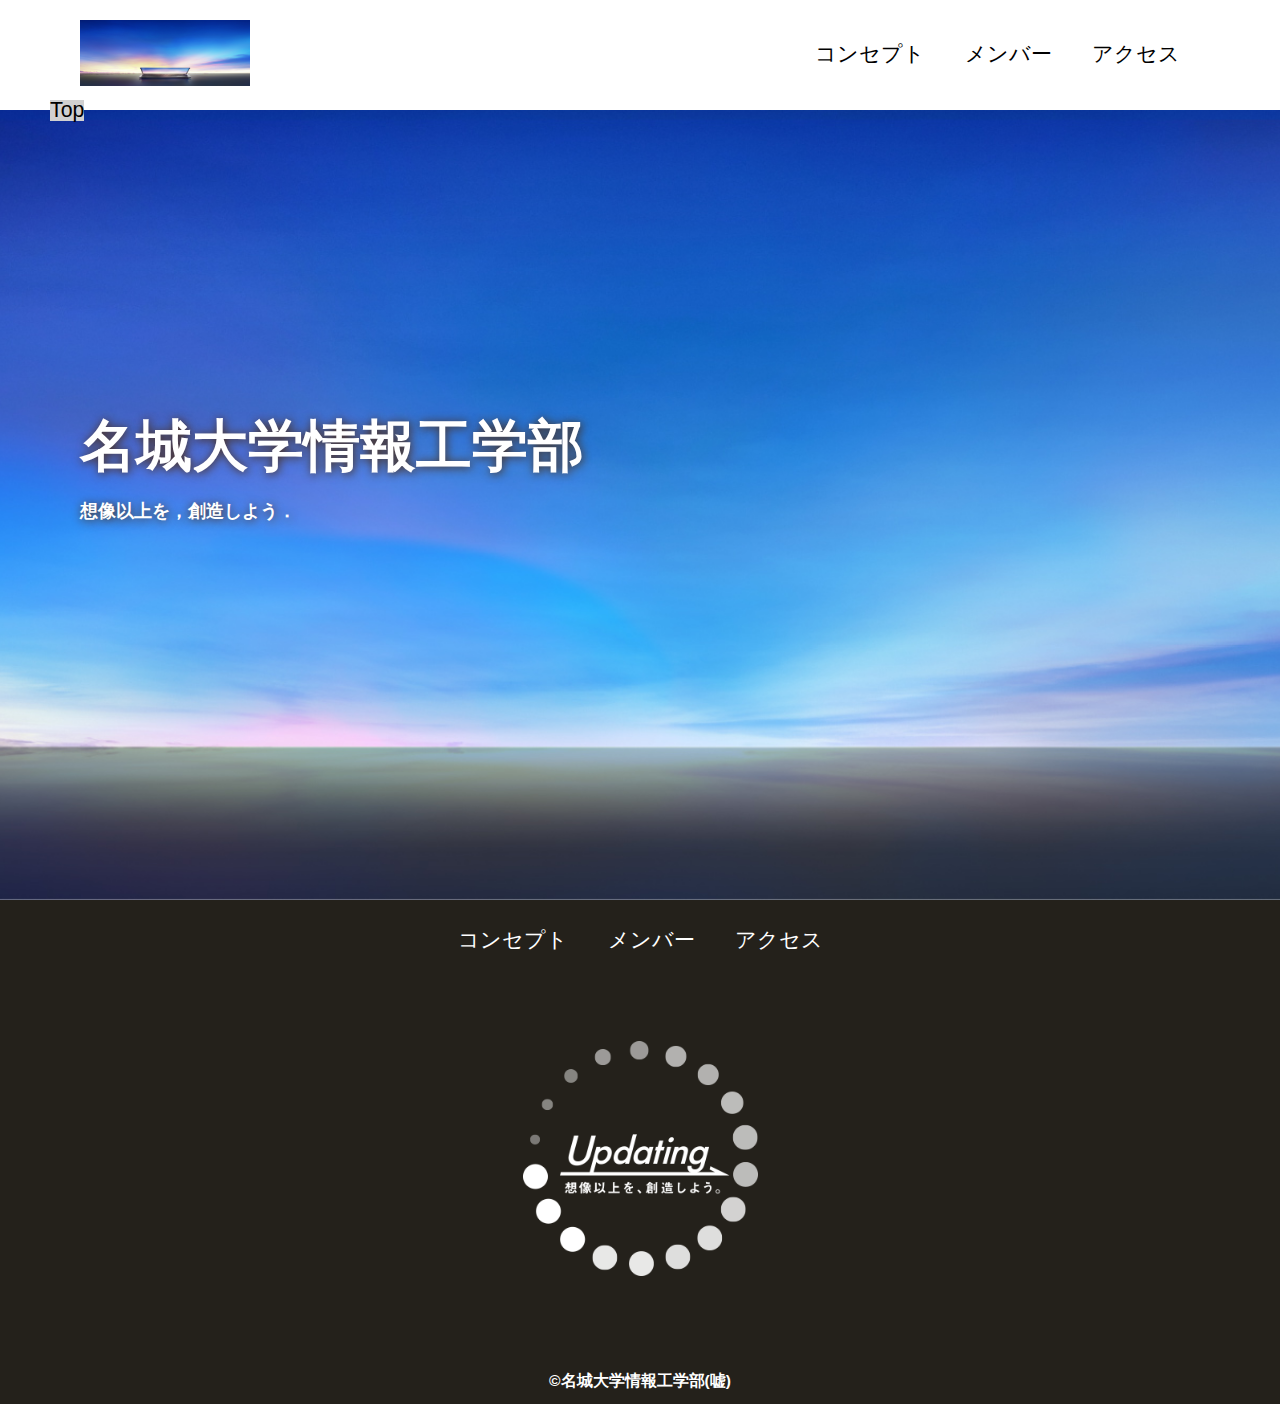
<file: index.html>
<!DOCTYPE html>
<html>
    <head>
        <meta charset="UTF-8">
        <title>名城大学情報工学部非公式HP</title>
        <meta name="description" content="名城大学情報工学部非公式HP">
        <meta name="viewport" content="width=device-width">
        <script src="https://ajax.googleapis.com/ajax/libs/jquery/1.11.0/jquery.min.js"></script>
        <script src="js/script.js"></script>
        <link href="css/index.css" rel="stylesheet">
        <link rel="preconnect" href="https://fonts.googleapis.com">
        <link rel="preconnect" href="https://fonts.gstatic.com" crossorigin>
        <link href="https://fonts.googleapis.com/css2?family=Cherry+Bomb+One&display=swap" rel="stylesheet">    
    </head>
    <body>
        <header class="header">
            <div class="header-inner">
                <a class="header-logo" href="index.html">
                    <img src="images/common/logo.png" alt="ロゴ">
                </a>
                <button class="toggle-menu-button"></button>
                <div class="header-site-menu">
                    <nav class="site-menu">
                        <ul>
                            <li><a href="concept.html">コンセプト</a></li>
                            <li><a href="members.html">メンバー</a></li>
                            <li><a href="access.html">アクセス</a></li>
                        </ul>
                    </nav>
                </div>
            </div>
        </header>
        <main class="main">
            <nav class="floating">
                <ul>
                    <li><a href="#">Top</a></li>
                </ul>
            </nav>
            <div class="first-view">
                <div class="first-view-text">
                    <h1>名城大学情報工学部</h1>
                    <p>想像以上を，創造しよう．</p>
                    </div>
                </div>
            </div>
        </main>
        <footer class="footer">
            <nav class="site-menu">
                <ul>
                    <li><a href="concept.html">コンセプト</a></li>
                    <li><a href="members.html">メンバー</a></li>
                    <li><a href="access.html">アクセス</a></li>
                </ul>
            </nav>
            <a class="footer-logo" href="index.html">
                <img src="images/common/logo_footer.png" alt="ロゴ">
            </a>
            <p class="copyright"><small>&copy;名城大学情報工学部(嘘)</small></p>
        </footer>
    </body>
</html>
</file>
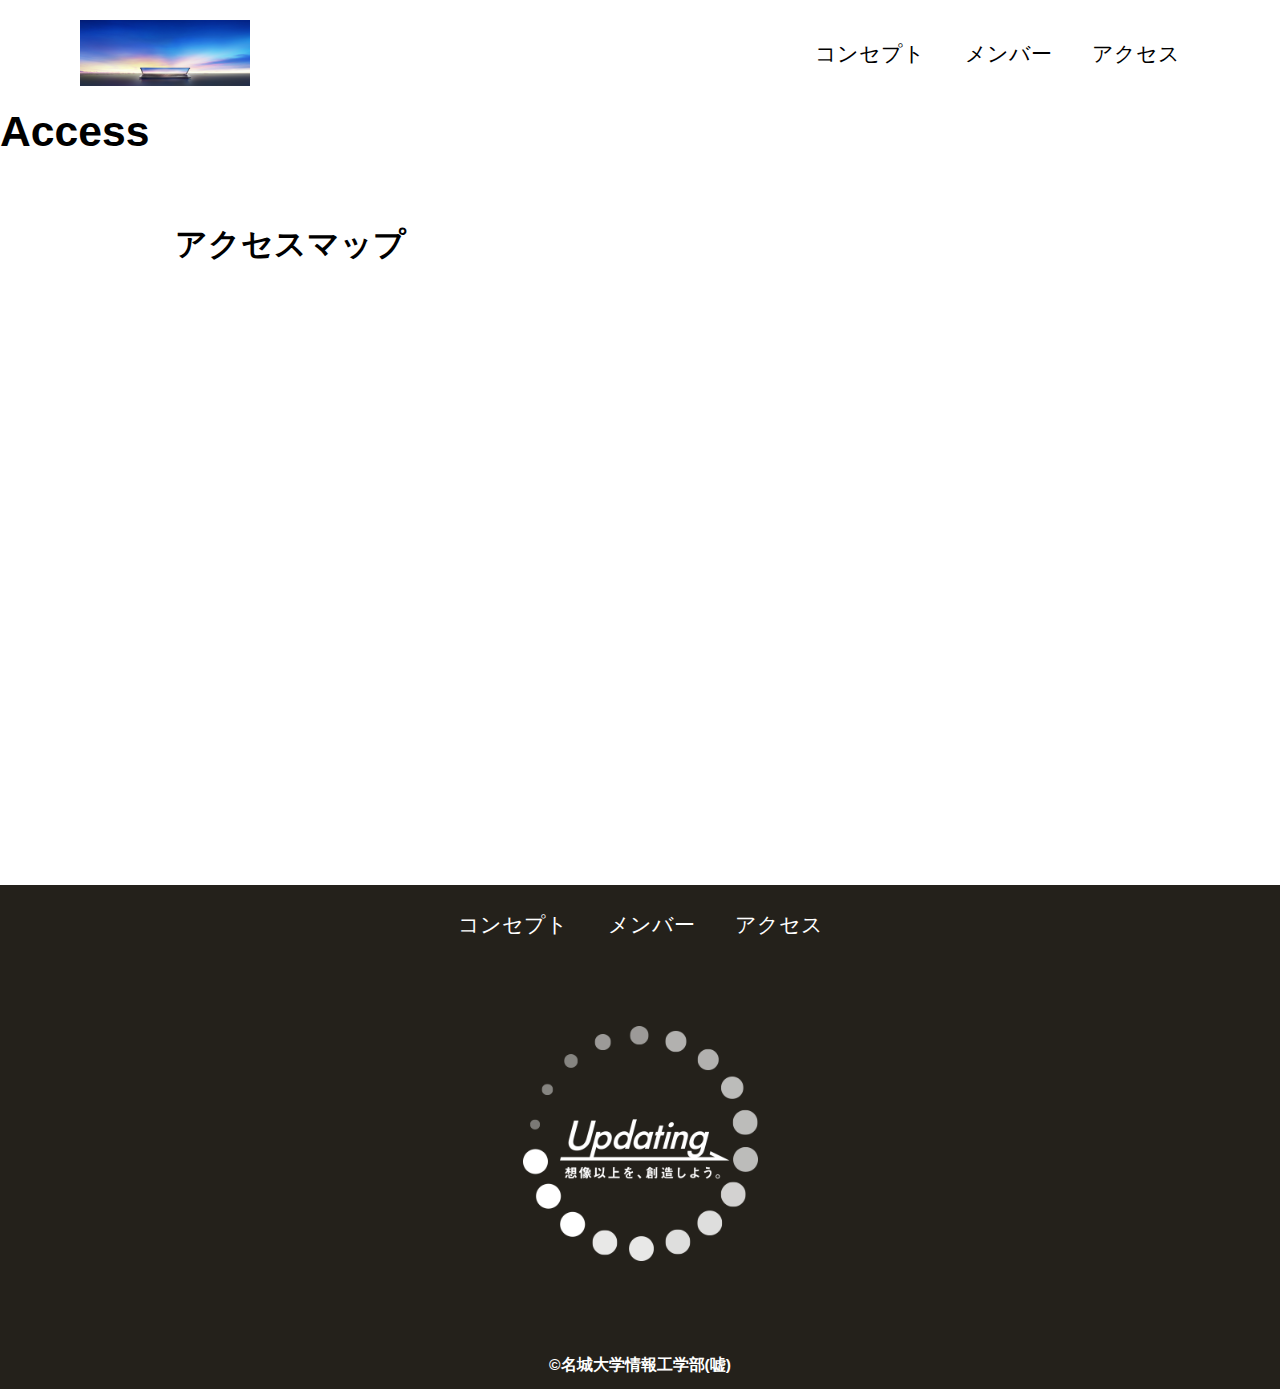
<file: access.html>
<!DOCTYPE html>
<html>
    <head>
        <meta charset="UTF-8">
        <title>アクセスマップ</title>
        <meta name="description" content="access map">
        <meta name="viewport" content="width=device-width">
        <script src="https://ajax.googleapis.com/ajax/libs/jquery/1.11.0/jquery.min.js"></script>
        <script src="js/script.js"></script>
        <link href="css/common.css" rel="stylesheet">
        <link href="css/access.css" rel="stylesheet">
        <link rel="preconnect" href="https://fonts.googleapis.com">
        <link rel="preconnect" href="https://fonts.gstatic.com" crossorigin>
        <link href="https://fonts.googleapis.com/css2?family=Cherry+Bomb+One&display=swap" rel="stylesheet">    
    </head>
    <body>
        <header class="header">
            <div class="header-inner">
                <a class="header-logo" href="index.html">
                    <img src="images/common/logo.png" alt="ロゴ">
                </a>
                <button class="toggle-menu-button"></button>
                <div class="header-site-menu">
                    <nav class="site-menu">
                        <ul>
                            <li><a href="concept.html">コンセプト</a></li>
                            <li><a href="members.html">メンバー</a></li>
                            <li><a href="access.html">アクセス</a></li>
                        </ul>
                    </nav>
                </div>
            </div>
        </header>
        <main class="main">
            <div class="title">
                <h1>Access</h1>
            </div>
            <div class="map">
                <h2>アクセスマップ</h2>
                <iframe src="https://www.google.com/maps/embed?pb=!1m18!1m12!1m3!1d1631.4246070876834!2d136.9775551914382!3d35.135436215636744!2m3!1f0!2f0!3f0!3m2!1i1024!2i768!4f13.1!3m3!1m2!1s0x60037ad5058b80e9%3A0x3651df670b800f72!2z44CSNDY4LTAwNzMg5oSb55-l55yM5ZCN5Y-k5bGL5biC5aSp55m95Yy65aGp6Yec5Y-j77yR5LiB55uu77yU77yR77yR!5e0!3m2!1sja!2sjp!4v1687501724149!5m2!1sja!2sjp" style="border:0;" allowfullscreen="" loading="lazy" referrerpolicy="no-referrer-when-downgrade"></iframe>
            </div>
        </main>
        <footer class="footer">
            <nav class="site-menu">
                <ul>
                    <li><a href="concept.html">コンセプト</a></li>
                    <li><a href="members.html">メンバー</a></li>
                    <li><a href="access.html">アクセス</a></li>
                </ul>
            </nav>
            <a class="footer-logo" href="index.html">
                <img src="images/common/logo_footer.png" alt="ロゴ">
            </a>
            <p class="copyright"><small>&copy;名城大学情報工学部(嘘)</small></p>
        </footer>
    </body>
</html>
</file>
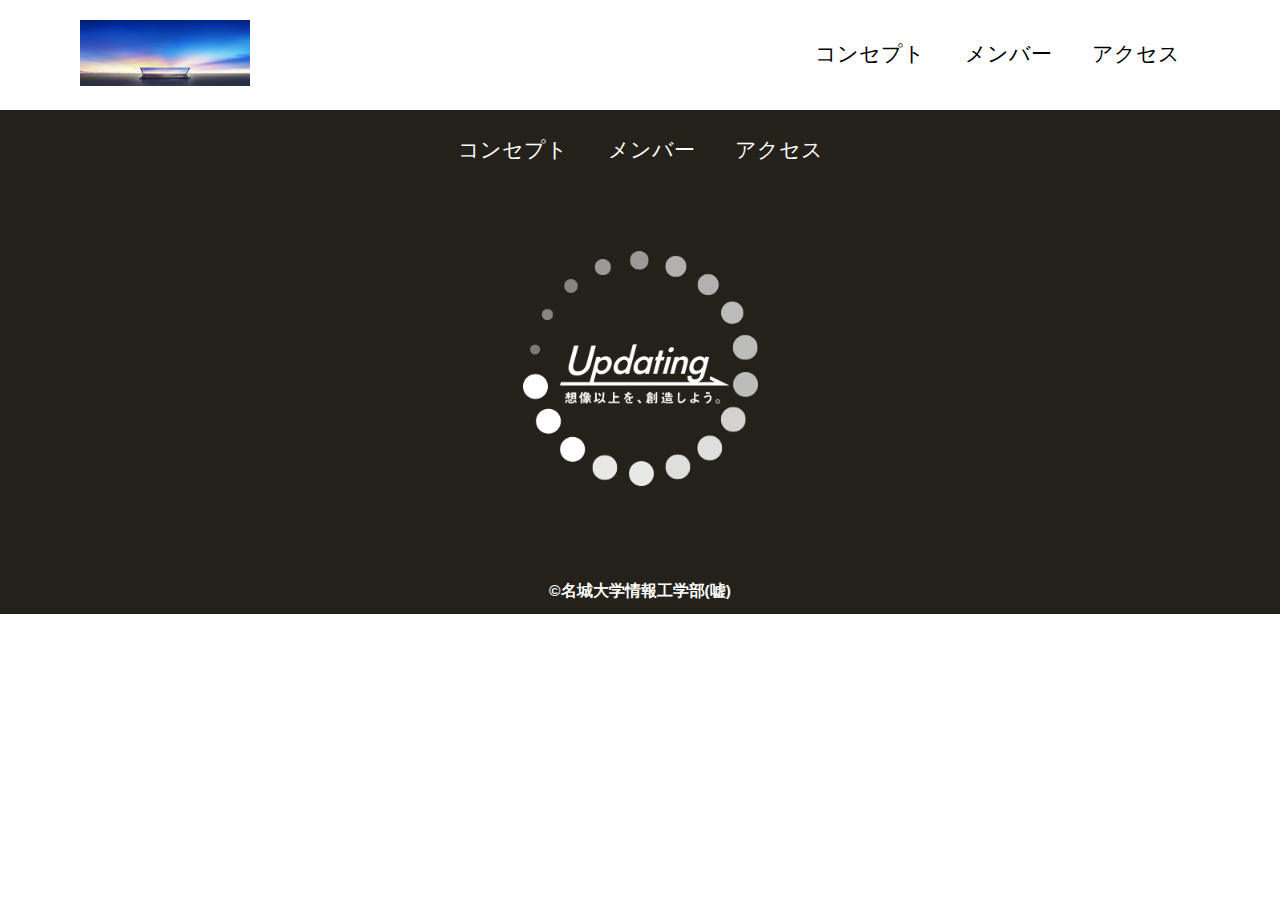
<file: common.html>
<!DOCTYPE html>
<html>
    <head>
        <meta charset="UTF-8">
        <title>名城大学情報工学部非公式HP</title>
        <meta name="description" content="ページの概要">
        <meta name="viewport" content="width=device-width">
        <script src="https://ajax.googleapis.com/ajax/libs/jquery/1.11.0/jquery.min.js"></script>
        <script src="js/script.js"></script>
        <link href="css/common.css" rel="stylesheet">
        <link rel="preconnect" href="https://fonts.googleapis.com">
        <link rel="preconnect" href="https://fonts.gstatic.com" crossorigin>
        <link href="https://fonts.googleapis.com/css2?family=Cherry+Bomb+One&display=swap" rel="stylesheet">    
    </head>
    <body>
        <header class="header">
            <div class="header-inner">
                <a class="header-logo" href="index.html">
                    <img src="images/common/logo.png" alt="ロゴ">
                </a>
                <button class="toggle-menu-button"></button>
                <div class="header-site-menu">
                    <nav class="site-menu">
                        <ul>
                            <li><a href="concept.html">コンセプト</a></li>
                            <li><a href="members.html">メンバー</a></li>
                            <li><a href="access.html">アクセス</a></li>
                        </ul>
                    </nav>
                </div>
            </div>
        </header>
        <main class="main"></main>
        <footer class="footer">
            <nav class="site-menu">
                <ul>
                    <li><a href="concept.html">コンセプト</a></li>
                    <li><a href="members.html">メンバー</a></li>
                    <li><a href="access.html">アクセス</a></li>
                </ul>
            </nav>
            <a class="footer-logo" href="index.html">
                <img src="images/common/logo_footer.png" alt="ロゴ">
            </a>
            <p class="copyright"><small>&copy;名城大学情報工学部(嘘)</small></p>
        </footer>
    </body>
</html>
</file>
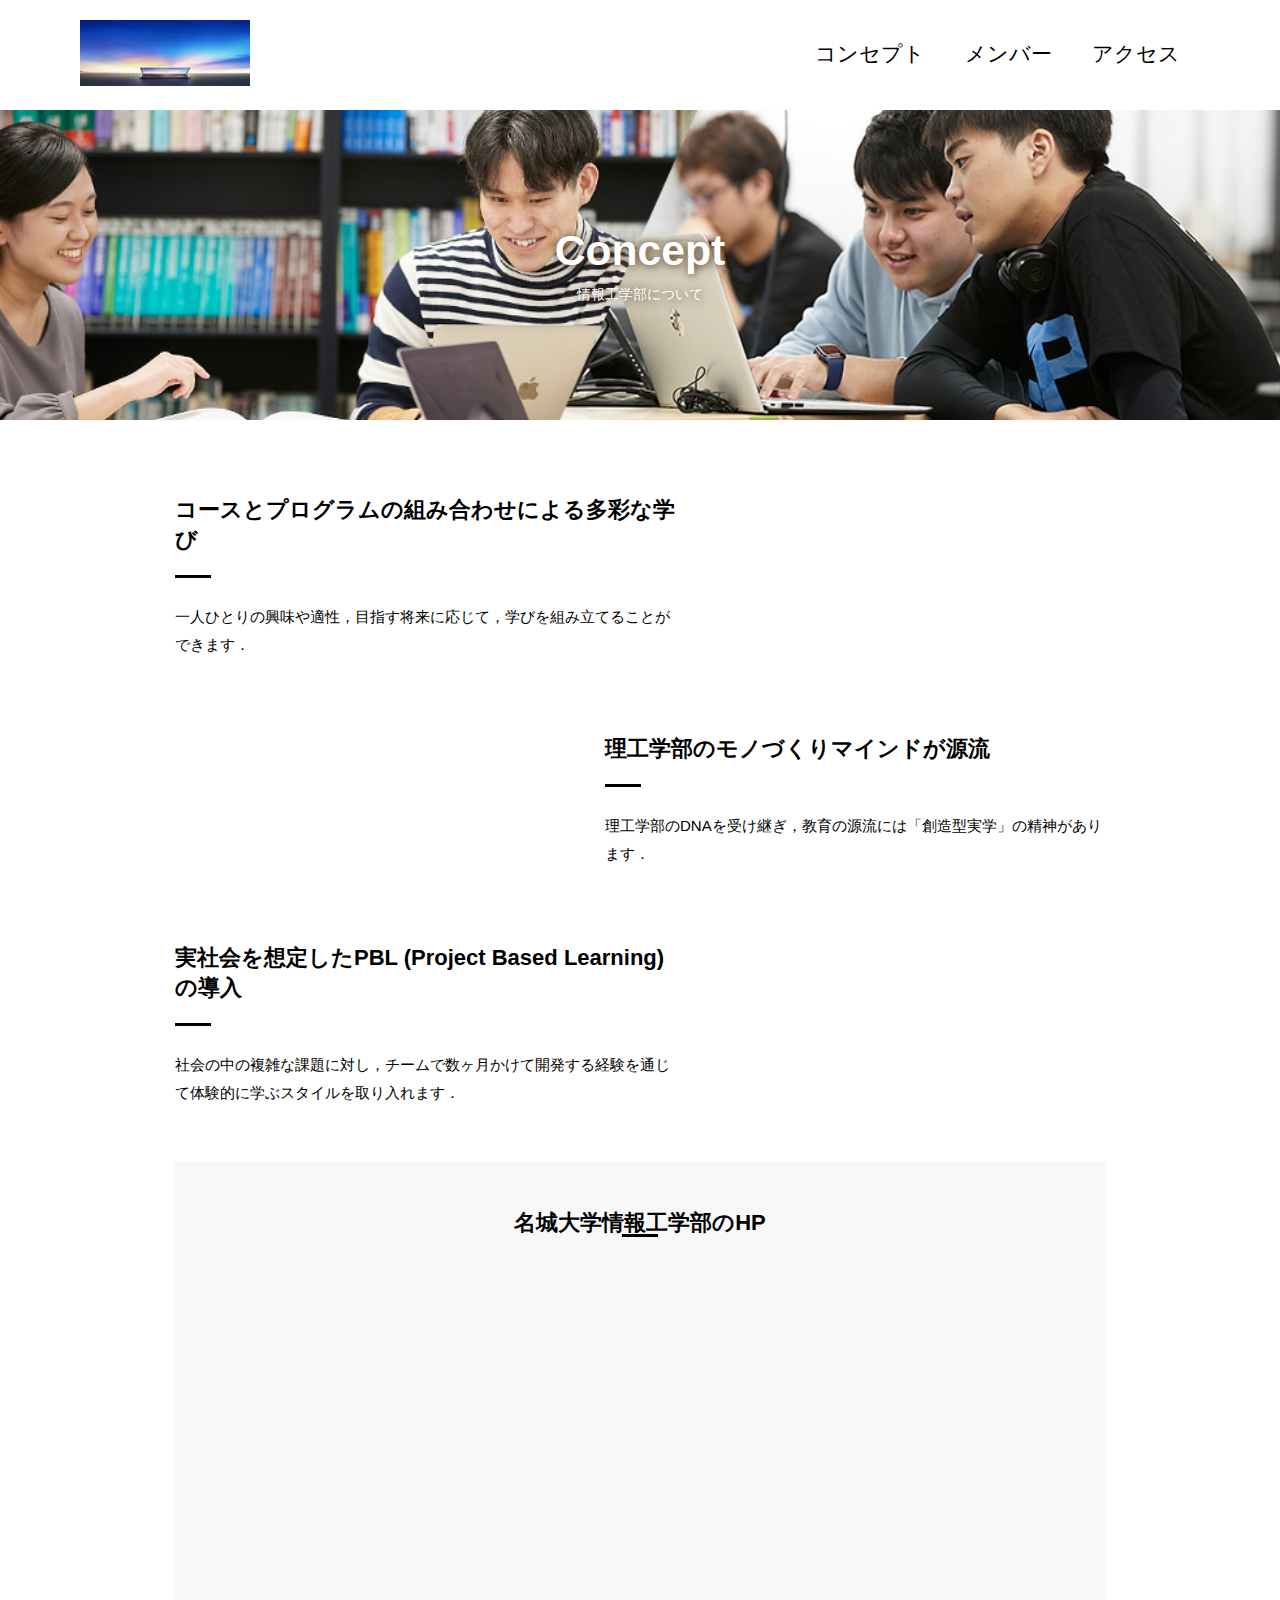
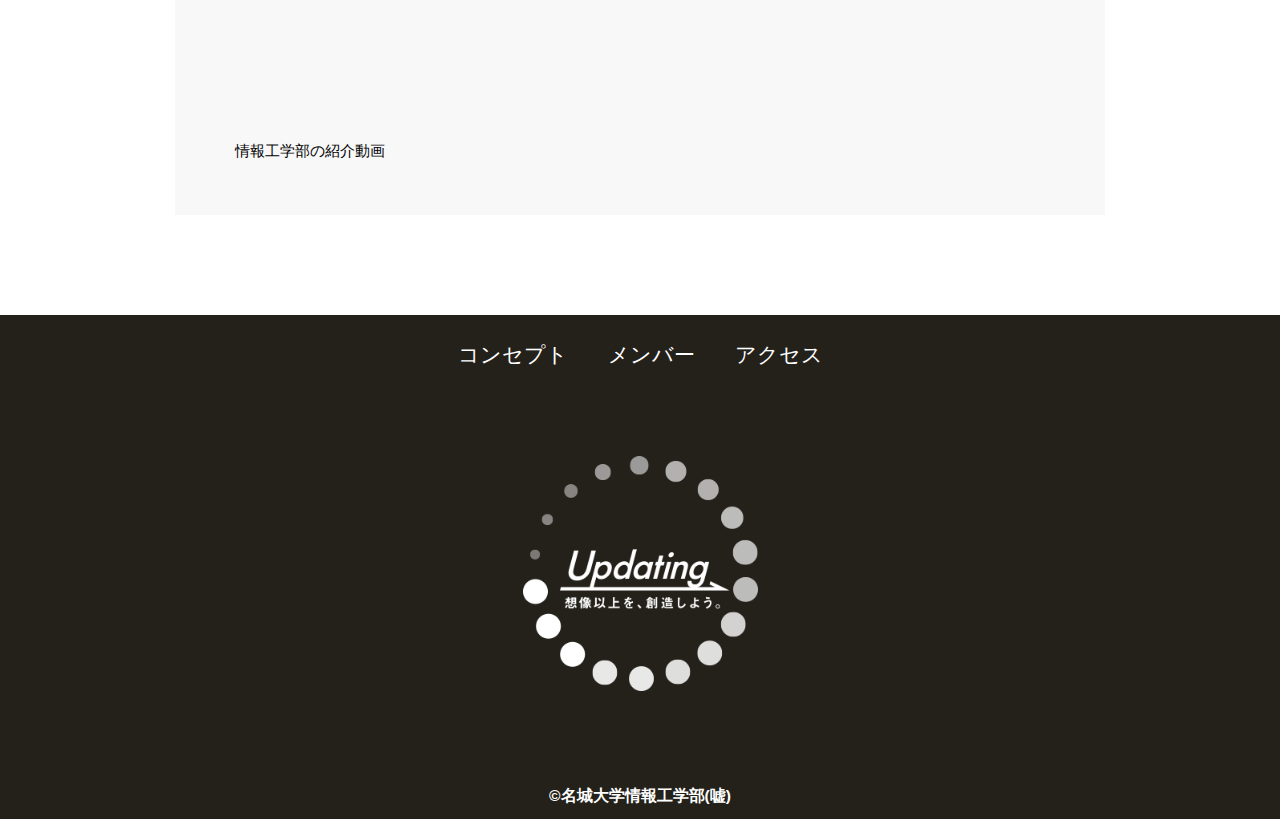
<file: concept.html>
<!DOCTYPE html>
<html>
    <head>
        <meta charset="UTF-8">
        <title>コンセプト</title>
        <meta name="description" content="情報工学部のコンセプト">
        <meta name="viewport" content="width=device-width">
        <script src="https://ajax.googleapis.com/ajax/libs/jquery/1.11.0/jquery.min.js"></script>
        <script src="js/script.js"></script>
        <link href="css/common.css" rel="stylesheet">
        <link href="css/concept.css" rel="stylesheet">
        <link rel="preconnect" href="https://fonts.googleapis.com">
        <link rel="preconnect" href="https://fonts.gstatic.com" crossorigin>
        <link href="https://fonts.googleapis.com/css2?family=Cherry+Bomb+One&display=swap" rel="stylesheet">    
    </head>
    <body>
        <header class="header">
            <div class="header-inner">
                <a class="header-logo" href="index.html">
                    <img src="images/common/logo.png" alt="ロゴ">
                </a>
                <button class="toggle-menu-button"></button>
                <div class="header-site-menu">
                    <nav class="site-menu">
                        <ul>
                            <li><a href="concept.html">コンセプト</a></li>
                            <li><a href="members.html">メンバー</a></li>
                            <li><a href="access.html">アクセス</a></li>
                        </ul>
                    </nav>
                </div>
            </div>
        </header>
        <main class="main">
            <div class="title">
                <h1>Concept</h1>
                <p>情報工学部について</p>
            </div>
            <div class="feature">
                <div class="feature-text">
                    <h2>コースとプログラムの組み合わせによる多彩な学び</h2>
                    <p>
                        一人ひとりの興味や適性，目指す将来に応じて，学びを組み立てることができます．
                    </p>
                </div>
            </div>
            <div class="feature reverse">
                <div class="feature-text">
                    <h2>理工学部のモノづくりマインドが源流</h2>
                    <p>
                        理工学部のDNAを受け継ぎ，教育の源流には「創造型実学」の精神があります．
                    </p>
                </div>
            </div>
            <div class="feature">
                <div class="feature-text">
                    <h2>実社会を想定したPBL (Project Based Learning) の導入</h2>
                    <p>
                        社会の中の複雑な課題に対し，チームで数ヶ月かけて開発する経験を通じて体験的に学ぶスタイルを取り入れます．
                    </p>
                </div>
            </div>
            <div class="movie">
                <h2>名城大学情報工学部のHP</h2>
                <iframe src="https://www.youtube.com/embed/AxMAMQrBUtE" title="YouTube video player" frameborder="0" allow="accelerometer; autoplay; clipboard-write; encrypted-media; gyroscope; picture-in-picture" allowfullscreen></iframe>
            <p>情報工学部の紹介動画</p>
            </div>
        </main>
        <footer class="footer">
            <nav class="site-menu">
                <ul>
                    <li><a href="concept.html">コンセプト</a></li>
                    <li><a href="members.html">メンバー</a></li>
                    <li><a href="access.html">アクセス</a></li>
                </ul>
            </nav>
            <a class="footer-logo" href="index.html">
                <img src="images/common/logo_footer.png" alt="ロゴ">
            </a>
            <p class="copyright"><small>&copy;名城大学情報工学部(嘘)</small></p>
        </footer>
    </body>
</html>
</file>
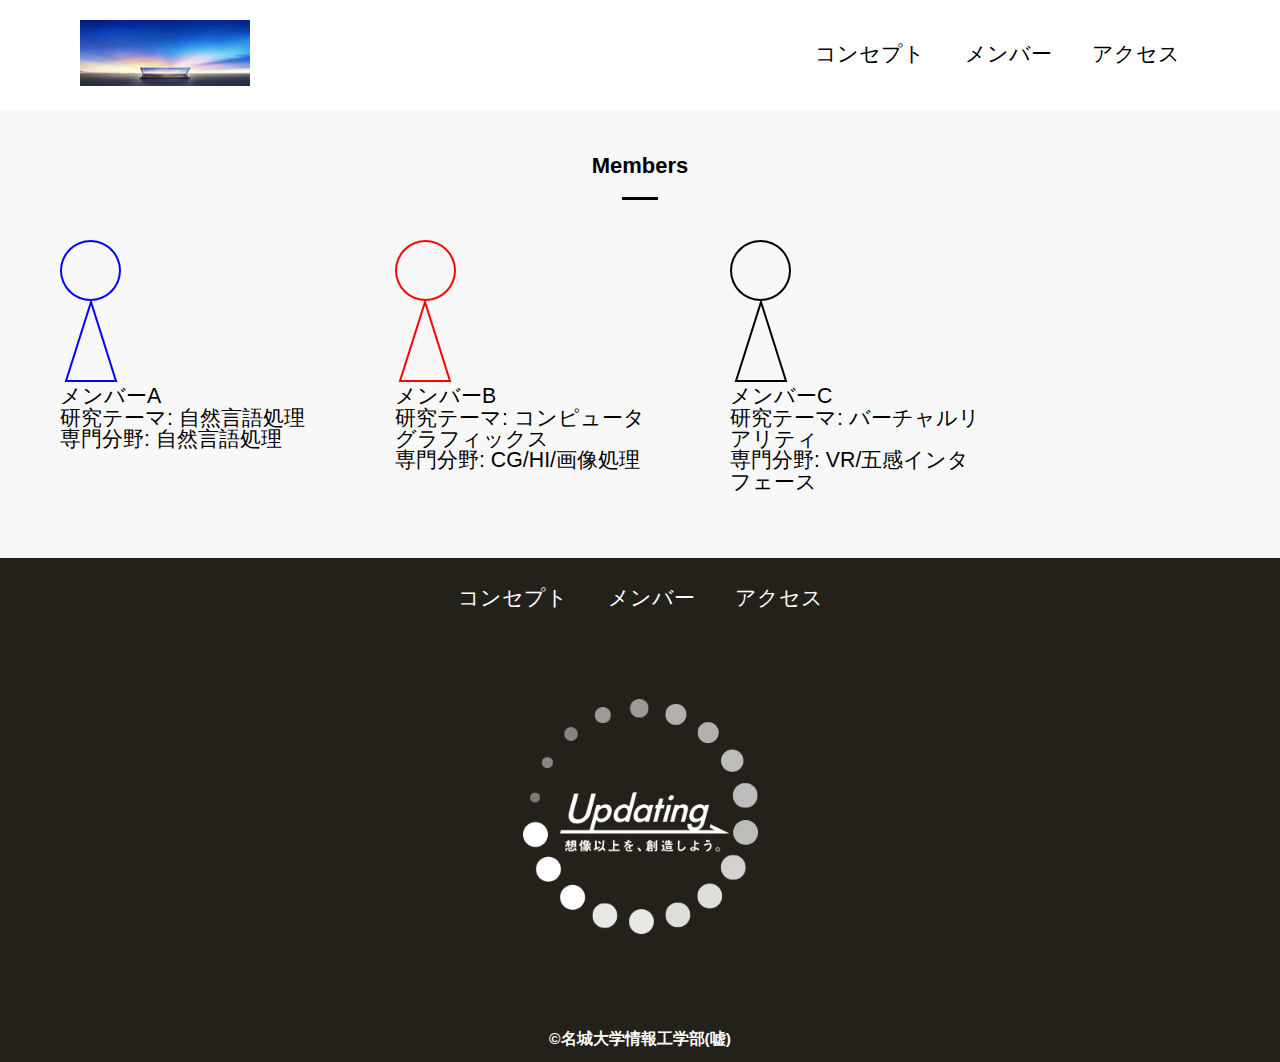
<file: members.html>
<!DOCTYPE html>
<html>
    <head>
        <meta charset="UTF-8">
        <title>所属メンバー</title>
        <meta name="description" content="member">
        <meta name="viewport" content="width=device-width">
        <script src="https://ajax.googleapis.com/ajax/libs/jquery/1.11.0/jquery.min.js"></script>
        <script src="js/script.js"></script>
        <link href="css/common.css" rel="stylesheet">
        <link href="css/members.css" rel="stylesheet">
        <link rel="preconnect" href="https://fonts.googleapis.com">
        <link rel="preconnect" href="https://fonts.gstatic.com" crossorigin>
        <link href="https://fonts.googleapis.com/css2?family=Cherry+Bomb+One&display=swap" rel="stylesheet">    
    </head>
    <body>
        <header class="header">
            <div class="header-inner">
                <a class="header-logo" href="index.html">
                    <img src="images/common/logo.png" alt="ロゴ">
                </a>
                <button class="toggle-menu-button"></button>
                <div class="header-site-menu">
                    <nav class="site-menu">
                        <ul>
                            <li><a href="concept.html">コンセプト</a></li>
                            <li><a href="members.html">メンバー</a></li>
                            <li><a href="access.html">アクセス</a></li>
                        </ul>
                    </nav>
                </div>
            </div>
        </header>
        <main class="main">
            <div class="members">
                <h2>Members</h2>
                <ul class="member-list">
                    <li>
                        <img src="images/members/member_A.png" alt="member_A">
                        <dl>
                            <dt>メンバーA</dt>
                            <dd>研究テーマ: 自然言語処理</dd>
                        </dl>
                        <p class="speciality">専門分野: 自然言語処理</p>
                    </li>
                    <li>
                        <img src="images/members/member_B.png" alt="member_B">
                        <dl>
                            <dt>メンバーB</dt>
                            <dd>研究テーマ: コンピュータグラフィックス</dd>
                        </dl>
                        <p class="speciality">専門分野: CG/HI/画像処理</p>
                    </li>
                    <li>
                        <img src="images/members/member_C.png" alt="member_C">
                        <dl>
                            <dt>メンバーC</dt>
                            <dd>研究テーマ: バーチャルリアリティ</dd>
                        </dl>
                        <p class="speciality">専門分野: VR/五感インタフェース</p>
                    </li>
                </ul>
            </div>
        </main>
        <footer class="footer">
            <nav class="site-menu">
                <ul>
                    <li><a href="concept.html">コンセプト</a></li>
                    <li><a href="members.html">メンバー</a></li>
                    <li><a href="access.html">アクセス</a></li>
                </ul>
            </nav>
            <a class="footer-logo" href="index.html">
                <img src="images/common/logo_footer.png" alt="ロゴ">
            </a>
            <p class="copyright"><small>&copy;名城大学情報工学部(嘘)</small></p>
        </footer>
    </body>
</html>
</file>
<file: css/index.css>
@charset "utf-8";

nav.floating {
    position: absolute;
    top: 100px;
    left: 50px;
    background-color: #d0d0d0;
}

.first-view {
    height: calc(100vh - 110px);
    background-image: url(../images/index/bg_main.jpg);
    background-repeat: no-repeat;
    background-position: center center;
    background-size: cover;
    display: flex;
    align-items: center;
}

.first-view-text {
    width: 100%;
    max-width: 1200px;
    margin-left: auto;
    margin-right: auto;
    padding-left: 40px;
    padding-bottom: 80px;
    color: #ffffff;
    font-weight: bold;
    text-shadow: 1px 1px 10px #4b2c14;
}

.first-view-text h1 {
    font-family: 'Montserrat', sans-serif;
    font-size: 56px;
    line-height: 72px;
}

.first-view-text p {
    font-size: 18px;
    margin-top: 20px;
}

.lead {
    max-width: 1200px;
    margin: 60px auto;
}

*,
::before,
::after {
    padding: 0;
    margin: 0;
    box-sizing: border-box;
}

ul, ol {
    list-style: none;
}

a {
    color: inherit;
    text-decoration: none;
}

body {
    font-family: sans-serif;
    font-size: 16pt;
    color: #000000;
    line-height: 1;
    background-color: #ffffff;
}

img {
    max-width: 100%;
}

.header-inner {
    max-width: 1200px;
    height: 110px;
    margin-left: auto;
    margin-right: auto;
    padding-left: 40px;
    padding-right: 40px;
    display: flex;
    justify-content: space-between;
    align-items: center;
}

.toggle-menu-button {
    display: none;
}

.header-logo {
    display: block;
    width: 170px;
}

.site-menu ul {
    display: flex;
}

.site-menu ul li {
    margin-left: 20px;
    margin-right: 20px;
}

.site-menu ul li a {
    font-family: "Noto Serif JP", serif;
    font-optical-sizing: auto;
    font-weight: 200;
    font-style: normal;
}

@media (max-width: 800px) {
    .site-menu ul {
        display: block;
        text-align: center;
    }

    .site-menu li {
        margin-top: 20px;
    }

    .header {
        position: fixed;
        top: 0;
        left: 0;
        right: 0;
        background-color: #ffffff;
        height: 50px;
        z-index: 10;
        box-shadow: 0 3px 6px rgba(0, 0, 0, 0.1);
    }

    .header-inner {
        padding-left: 20px;
        padding-right: 20px;
        height: 100%;
        position: relative;
    }

    .header-logo {
        width: 100px;
    }

    .header-site-menu {
        position: absolute;
        top: 100%;
        left: 0;
        right: 0;
        color: #ffffff;
        background-color: #736e62;
        padding-top: 30px;
        padding-bottom: 50px;
        display: none;
    }

    .header-site-menu.is-show {
        display: block;
    }

    .main {
        padding-top: 50px;;
    }

    .footer-logo {
        margin-top: 60px;
    }

    .copyright {
        margin-top: 50px;
    }

    .toggle-menu-button {
        display: block;
        width: 44px;
        height: 34px;
        background-image: url(../images/common/icon-menu.png);
        background-size: 50%;
        background-position: center;
        background-repeat: no-repeat;
        background-color: transparent;
        border: none;
        border-radius: 0;
        outline: none;
    }
}

.footer {
    color: #ffffff;
    background-color: #24211b;
    padding-top: 30px;
    padding-bottom: 15px;
    display: flex;
    flex-direction: column;
    align-items: center;
}

.footer-logo {
    display: block;
    width: 235px;
    margin-top: 90px;
}

.copyright {
    font-size: 14pt;
    font-weight: bold;
    margin-top: 90px;
}
</file>
<file: css/common.css>
@charset "utf-8";

*,
::before,
::after {
    padding: 0;
    margin: 0;
    box-sizing: border-box;
}

ul, ol {
    list-style: none;
}

a {
    color: inherit;
    text-decoration: none;
}

body {
    font-family: sans-serif;
    font-size: 16pt;
    color: #000000;
    line-height: 1;
    background-color: #ffffff;
}

img {
    max-width: 100%;
}

.header-inner {
    max-width: 1200px;
    height: 110px;
    margin-left: auto;
    margin-right: auto;
    padding-left: 40px;
    padding-right: 40px;
    display: flex;
    justify-content: space-between;
    align-items: center;
}

.toggle-menu-button {
    display: none;
}

.header-logo {
    display: block;
    width: 170px;
}

.site-menu ul {
    display: flex;
}

.site-menu ul li {
    margin-left: 20px;
    margin-right: 20px;
}

.site-menu ul li a {
    font-family: "Noto Serif JP", serif;
    font-optical-sizing: auto;
    font-weight: 200;
    font-style: normal;
}

@media (max-width: 800px) {
    .site-menu ul {
        display: block;
        text-align: center;
    }

    .site-menu li {
        margin-top: 20px;
    }

    .header {
        position: fixed;
        top: 0;
        left: 0;
        right: 0;
        background-color: #ffffff;
        height: 50px;
        z-index: 10;
        box-shadow: 0 3px 6px rgba(0, 0, 0, 0.1);
    }

    .header-inner {
        padding-left: 20px;
        padding-right: 20px;
        height: 100%;
        position: relative;
    }

    .header-logo {
        width: 100px;
    }

    .header-site-menu {
        position: absolute;
        top: 100%;
        left: 0;
        right: 0;
        color: #ffffff;
        background-color: #736e62;
        padding-top: 30px;
        padding-bottom: 50px;
        display: none;
    }

    .header-site-menu.is-show {
        display: block;
    }

    .main {
        padding-top: 50px;;
    }

    .footer-logo {
        margin-top: 60px;
    }

    .copyright {
        margin-top: 50px;
    }

    .toggle-menu-button {
        display: block;
        width: 44px;
        height: 34px;
        background-image: url(../images/common/icon-menu.png);
        background-size: 50%;
        background-position: center;
        background-repeat: no-repeat;
        background-color: transparent;
        border: none;
        border-radius: 0;
        outline: none;
    }
}

.footer {
    color: #ffffff;
    background-color: #24211b;
    padding-top: 30px;
    padding-bottom: 15px;
    display: flex;
    flex-direction: column;
    align-items: center;
}

.footer-logo {
    display: block;
    width: 235px;
    margin-top: 90px;
}

.copyright {
    font-size: 14pt;
    font-weight: bold;
    margin-top: 90px;
}
</file>
<file: css/access.css>
.map {
    width: 930px;
    max-width: 90%;
    margin-top: 75px;
    margin-left: auto;
    margin-right: auto;
}

.map iframe {
    display: block;
    width: 100%;
    height: 600px;
    margin-top: 25px;
}
</file>
<file: css/concept.css>
.title {
    height: 310px;
    background-image: url(../images/concept/bg-main.jpg);
    background-repeat: no-repeat;
    background-position: center center;
    background-size: cover;
    display: flex;
    flex-direction: column;
    justify-content: center;
    align-items: center;
    color: #ffffff;
    text-shadow: 1px 1px 10px #4b2c14;
}

.title h1 {
    font-family: 'Montserrat', sans-serif;
    font-size: 32pt;
    font-weight: bold;
}

.title p {
    font-size: 14px;
    margin-top: 15px;
}

.feature {
    display: flex;
    justify-content: space-between;
    width: 930px;
    max-width: 90%;
    margin-top: 75px;
    margin-left: auto;
    margin-right: auto;
    align-items: flex-start;
}

.feature-text {
    max-width: 500px;
    margin-right: 40px;
}  

.feature img {
    max-width: 500px;
    margin-right: 40px;
}

.reverse {
    flex-direction: row-reverse;
}

.reverse .feature-text {
    margin-left: 40px;
    margin-right: 0;
}

.feature-text h2 {
    font-size: 22px;
    font-weight: bold;
    line-height: 30px;
}

.feature-text h2::after {
    content: '';
    display: block;
    width: 36px;
    height: 3px;
    background-color: #000000;
    margin-top: 20px;
}

.feature-text p {
    font-size: 15px;
    line-height: 28px;
    margin-top: 25px;
}

.movie {
    width: 930px;
    max-width: 90%;
    background-color: #f8f8f8;
    padding: 50px 60px;
    margin-top: 55px;
    margin-left: auto;
    margin-right: auto;
}

.movie h2 {
    font-size: 22px;
    font-weight: bold;
    text-align: center;
}

.movie h2::after {
    content: '';
    display: block;
    width: 36px;
    height: 3px;
    background-color: #000000;
    margin-left: auto;
    margin-right: auto;
}

.movie iframe {
    display: block;
    width: 100%;
    height: 450px;
    margin-top: 30px;
}

.movie p {
    font-size: 15px;
    line-height: 28px;
    margin-top: 20px;
}

.footer {
    margin-top: 100px;
}
</file>
<file: css/members.css>
.members {
    background-color: #f8f8f8;
    padding-top: 45px;
    padding-bottom: 55px;
}

.members h2 {
    font-size: 22px;
    font-weight: bold;
    text-align: center;
}

.members h2::after {
    content: '';
    display: block;
    width: 36px;
    height: 3px;
    background-color: #000000;
    margin-top: 20px;
    margin-left: auto;
    margin-right: auto;
}

.member-list {
    display: flex;
    padding-top: 40px;
    padding-bottom: 10px;
    padding-left: 60px;
    padding-right: 60px;
    overflow: scroll;
}

.member-list li {
    flex-shrink: 0;
    width: 260px;
    margin-left: 75px;
}

.member-list li:first-child {
    margin-left: 0;
}

@media (max-width: 800px) {
    .member-list {
        padding-left: 20px;
        padding-right: 20px;
    }

    .member-list li {
        width: 220px;
        margin-left: 30px;
    }
}
</file>
